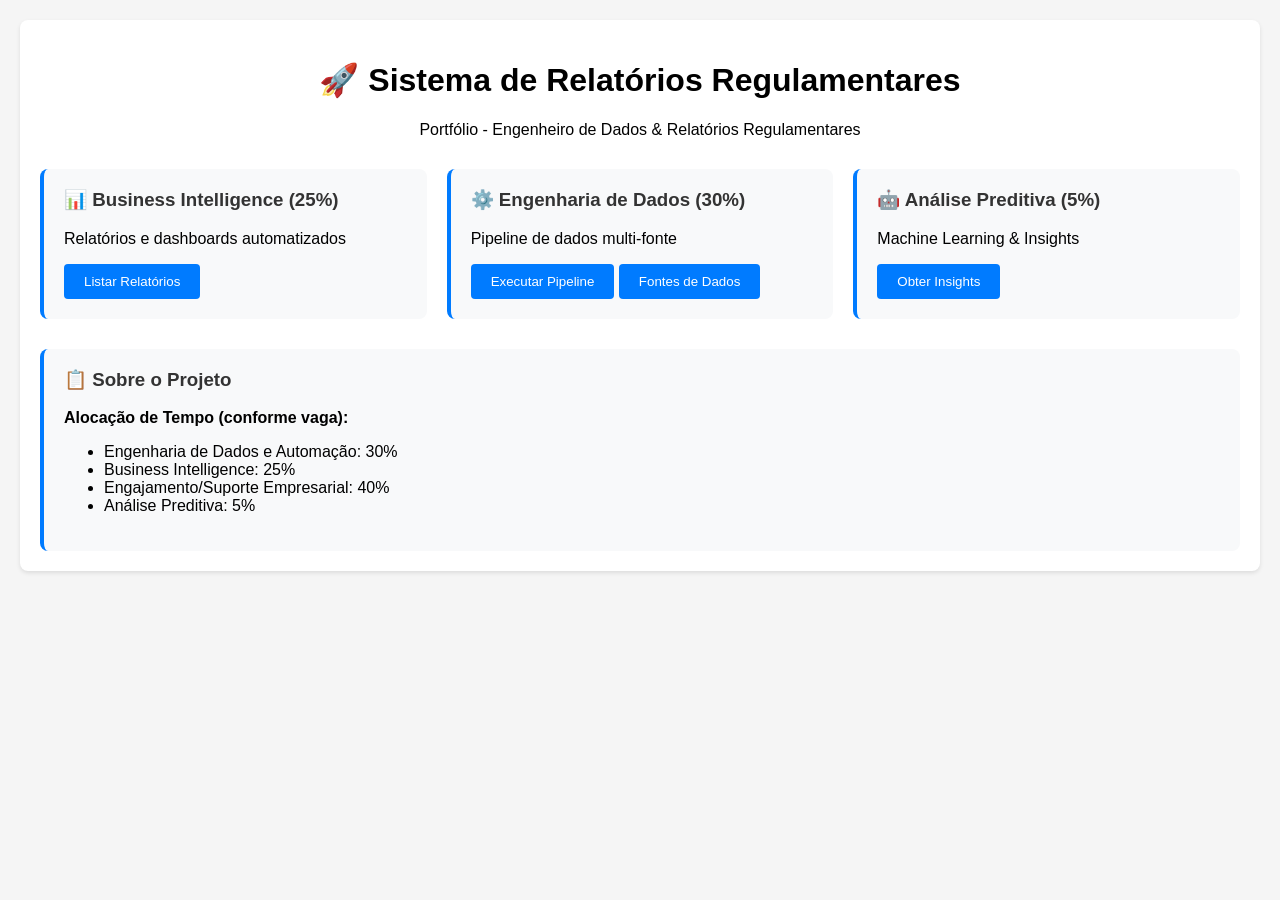
<file: portfolio-engenharia-dados/templates/index.html>
<!DOCTYPE html>
<html lang="pt">
<head>
    <meta charset="UTF-8">
    <meta name="viewport" content="width=device-width, initial-scale=1.0">
    <title>Engenharia de Dados - Relatórios Regulamentares</title>
    <style>
        body {
            font-family: Arial, sans-serif;
            margin: 0;
            padding: 20px;
            background-color: #f5f5f5;
        }
        .container {
            max-width: 1200px;
            margin: 0 auto;
            background: white;
            padding: 20px;
            border-radius: 8px;
            box-shadow: 0 2px 4px rgba(0,0,0,0.1);
        }
        .header {
            text-align: center;
            margin-bottom: 30px;
        }
        .cards {
            display: grid;
            grid-template-columns: repeat(auto-fit, minmax(300px, 1fr));
            gap: 20px;
            margin-bottom: 30px;
        }
        .card {
            background: #f8f9fa;
            padding: 20px;
            border-radius: 8px;
            border-left: 4px solid #007bff;
        }
        .card h3 {
            margin-top: 0;
            color: #333;
        }
        .btn {
            background: #007bff;
            color: white;
            padding: 10px 20px;
            border: none;
            border-radius: 4px;
            cursor: pointer;
            text-decoration: none;
            display: inline-block;
        }
        .btn:hover {
            background: #0056b3;
        }
        .results {
            margin-top: 20px;
            padding: 15px;
            background: #e9ecef;
            border-radius: 4px;
            display: none;
        }
    </style>
</head>
<body>
    <div class="container">
        <div class="header">
            <h1>🚀 Sistema de Relatórios Regulamentares</h1>
            <p>Portfólio - Engenheiro de Dados & Relatórios Regulamentares</p>
        </div>

        <div class="cards">
            <div class="card">
                <h3>📊 Business Intelligence (25%)</h3>
                <p>Relatórios e dashboards automatizados</p>
                <button class="btn" onclick="getReports()">Listar Relatórios</button>
                <div id="reportsResult" class="results"></div>
            </div>

            <div class="card">
                <h3>⚙️ Engenharia de Dados (30%)</h3>
                <p>Pipeline de dados multi-fonte</p>
                <button class="btn" onclick="runPipeline()">Executar Pipeline</button>
                <button class="btn" onclick="getDataSources()">Fontes de Dados</button>
                <div id="pipelineResult" class="results"></div>
            </div>

            <div class="card">
                <h3>🤖 Análise Preditiva (5%)</h3>
                <p>Machine Learning & Insights</p>
                <button class="btn" onclick="getMLInsights()">Obter Insights</button>
                <div id="mlResult" class="results"></div>
            </div>
        </div>

        <div class="card">
            <h3>📋 Sobre o Projeto</h3>
            <p><strong>Alocação de Tempo (conforme vaga):</strong></p>
            <ul>
                <li>Engenharia de Dados e Automação: 30%</li>
                <li>Business Intelligence: 25%</li>
                <li>Engajamento/Suporte Empresarial: 40%</li>
                <li>Análise Preditiva: 5%</li>
            </ul>
        </div>
    </div>

    <script>
        async function runPipeline() {
            const resultDiv = document.getElementById('pipelineResult');
            resultDiv.style.display = 'block';
            resultDiv.innerHTML = '🔄 Executando pipeline...';
            
            try {
                const response = await fetch('/api/run-pipeline', {method: 'POST'});
                const data = await response.json();
                resultDiv.innerHTML = `<strong>Resultado:</strong> ${data.message}`;
            } catch (error) {
                resultDiv.innerHTML = `<strong>Erro:</strong> ${error}`;
            }
        }

        async function getReports() {
            const resultDiv = document.getElementById('reportsResult');
            resultDiv.style.display = 'block';
            resultDiv.innerHTML = '📋 Carregando relatórios...';
            
            try {
                const response = await fetch('/api/reports');
                const data = await response.json();
                if (data.reports) {
                    resultDiv.innerHTML = `<strong>Relatórios Gerados:</strong><br>` + 
                        data.reports.map(r => `• ${r.name}`).join('<br>');
                } else {
                    resultDiv.innerHTML = `<strong>Erro:</strong> ${data.error}`;
                }
            } catch (error) {
                resultDiv.innerHTML = `<strong>Erro:</strong> ${error}`;
            }
        }

        async function getMLInsights() {
            const resultDiv = document.getElementById('mlResult');
            resultDiv.style.display = 'block';
            resultDiv.innerHTML = '🤖 Gerando insights...';
            
            try {
                const response = await fetch('/api/ml-insights');
                const data = await response.json();
                if (data.ml_insights) {
                    resultDiv.innerHTML = `
                        <strong>Insights de ML:</strong><br>
                        • Acurácia do Modelo: ${data.ml_insights.model_accuracy}<br>
                        • Amostras: ${data.ml_insights.total_samples}
                    `;
                } else {
                    resultDiv.innerHTML = `<strong>Erro:</strong> ${data.error}`;
                }
            } catch (error) {
                resultDiv.innerHTML = `<strong>Erro:</strong> ${error}`;
            }
        }

        async function getDataSources() {
            const resultDiv = document.getElementById('pipelineResult');
            resultDiv.style.display = 'block';
            resultDiv.innerHTML = '🗃️ Consultando fontes...';
            
            try {
                const response = await fetch('/api/data-sources');
                const data = await response.json();
                if (data.data_sources) {
                    resultDiv.innerHTML = `<strong>Fontes de Dados:</strong><br>` + 
                        data.data_sources.map(ds => `• ${ds.table_name}`).join('<br>');
                } else {
                    resultDiv.innerHTML = `<strong>Erro:</strong> ${data.error}`;
                }
            } catch (error) {
                resultDiv.innerHTML = `<strong>Erro:</strong> ${error}`;
            }
        }
    </script>
</body>
</html>
</file>
